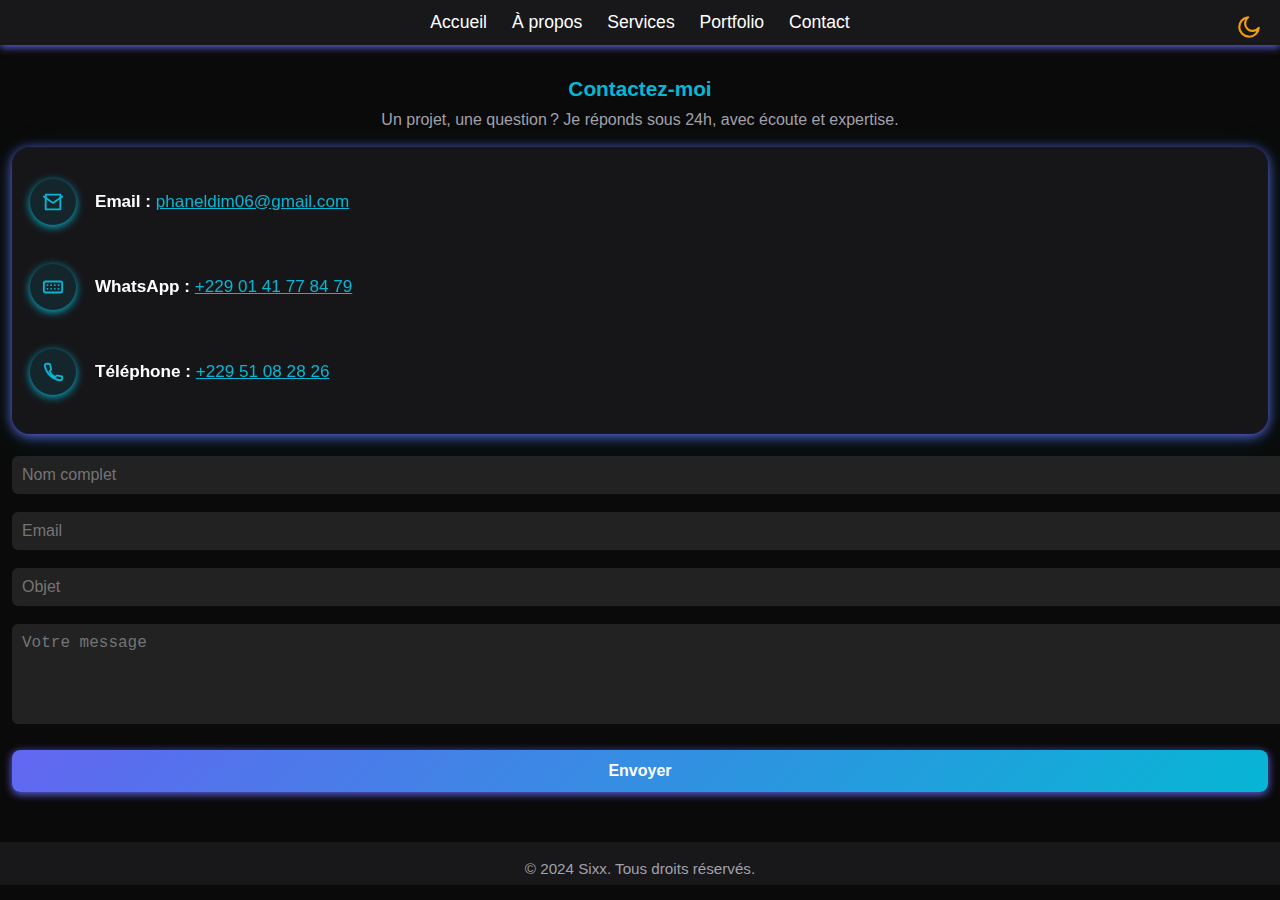
<file: contact.mobile.html>
<!DOCTYPE html>
<html lang="fr">
<head>
  <meta charset="UTF-8">
  <meta name="viewport" content="width=device-width, initial-scale=1.0">
  <title>Contact - Sixx Mobile</title>
  <style>
    body {
      font-family: 'Inter', sans-serif;
      background: #0a0a0a;
      color: #fff;
      margin: 0;
      padding: 0;
      transition: background 0.3s, color 0.3s;
    }
    [data-theme="light"] body {
      background: #f6f6f6;
      color: #18181b;
    }
    [data-theme="light"] .navbar {
      background: #fff;
      box-shadow: 0 2px 8px #06b6d4;
    }
    [data-theme="light"] .navbar a {
      color: #18181b;
    }
    [data-theme="light"] .contact-card {
      background: #fff;
      color: #18181b;
      box-shadow: 0 2px 8px #06b6d4;
    }
    [data-theme="light"] .form-input, [data-theme="light"] .form-textarea {
      background: #f3f3f3;
      color: #18181b;
    }
    [data-theme="light"] .btn {
      background: linear-gradient(135deg, #06b6d4 0%, #6366f1 100%);
      color: #fff;
    }
    [data-theme="light"] .footer {
      background: #fff;
      color: #6366f1;
    }
    .navbar {
      background: #18181b;
      padding: 12px 0;
      text-align: center;
      font-size: 1.1rem;
      box-shadow: 0 2px 8px #6366f1;
    }
    .navbar a {
      color: #fff;
      text-decoration: none;
      margin: 0 10px;
      font-weight: 500;
    }
    .contact-section {
      padding: 32px 12px 18px 12px;
      text-align: center;
    }
    .contact-title {
      font-size: 1.3rem;
      font-weight: 700;
      margin-bottom: 10px;
      color: #06b6d4;
    }
    .contact-desc {
      font-size: 1rem;
      margin-bottom: 18px;
      color: #a1a1aa;
    }
    .contact-card {
      background: rgba(24,24,27,0.92);
      border-radius: 18px;
      box-shadow: 0 6px 32px #06b6d422, 0 2px 12px #6366f1;
      padding: 22px 14px 16px 14px;
      margin-bottom: 22px;
      text-align: left;
      backdrop-filter: blur(6px);
      border: 1.5px solid #23234a44;
      animation: fadeInContact 0.7s cubic-bezier(.23,1.01,.32,1) both;
    }
    .contact-info {
      font-size: 1.07rem;
      margin-bottom: 14px;
      color: #fff;
      display: flex;
      align-items: center;
      gap: 0.5em;
      background: none;
      border-radius: 8px;
      padding: 0.5em 0.2em;
      box-shadow: none;
      transition: background 0.2s, box-shadow 0.2s;
    }
    .contact-info:hover {
      background: #06b6d41a;
      box-shadow: 0 2px 8px #06b6d4;
    }
    .contact-icon {
      min-width: 32px;
      min-height: 32px;
      display: inline-flex;
      align-items: center;
      justify-content: center;
      font-size: 1.2em;
      margin-right: 8px;
      background: #06b6d41a;
      color: #06b6d4;
      border-radius: 50%;
      box-shadow: 0 2px 8px #06b6d4;
      transition: background 0.2s, box-shadow 0.2s;
    }
    .contact-card-contacts {
      display: flex;
      flex-direction: column;
      gap: 0.5em;
    }
    @keyframes fadeInContact {
      0% { opacity:0; transform:translateY(32px) scale(0.98); }
      60% { opacity:0.7; transform:translateY(8px) scale(1.01); }
      100% { opacity:1; transform:translateY(0) scale(1); }
    }
    .contact-form {
      display: flex;
      flex-direction: column;
      gap: 10px;
      margin-top: 10px;
    }
    .form-input, .form-textarea {
      width: 100%;
      padding: 10px;
      border-radius: 6px;
      border: none;
      font-size: 1rem;
      margin-bottom: 8px;
      background: #222;
      color: #fff;
    }
    .form-textarea {
      resize: vertical;
      min-height: 80px;
    }
    .btn {
      background: linear-gradient(135deg, #6366f1 0%, #06b6d4 100%);
      color: #fff;
      border: none;
      border-radius: 8px;
      padding: 12px 24px;
      font-size: 1rem;
      font-weight: 600;
      text-decoration: none;
      box-shadow: 0 2px 8px #6366f1;
      transition: background 0.2s;
      margin-top: 8px;
    }
    .footer {
      text-align: center;
      font-size: 0.95rem;
      color: #a1a1aa;
      padding: 18px 0 8px 0;
      background: #18181b;
      margin-top: 32px;
    }
  </style>
</head>
<body>
  <nav class="navbar">
    <a href="index.mobile.html">Accueil</a>
    <a href="about.html">À propos</a>
    <a href="services.html">Services</a>
    <a href="portfolio.html">Portfolio</a>
    <a href="contact.mobile.html" class="active">Contact</a>
    <span id="themeToggleMobile" style="float:right;position:absolute;right:18px;top:14px;cursor:pointer;">
      <svg id="themeIconMobile" width="26" height="26" viewBox="0 0 24 24" fill="none" stroke="#06b6d4" stroke-width="2" stroke-linecap="round" stroke-linejoin="round">
        <circle cx="12" cy="12" r="5"/>
        <path d="M12 1v2"/><path d="M12 21v2"/><path d="M4.22 4.22l1.42 1.42"/><path d="M18.36 18.36l1.42 1.42"/><path d="M1 12h2"/><path d="M21 12h2"/><path d="M4.22 19.78l1.42-1.42"/><path d="M18.36 5.64l1.42-1.42"/>
      </svg>
    </span>
  </nav>
  <section class="contact-section">
    <div class="contact-title">Contactez-moi</div>
    <div class="contact-desc">Un projet, une question ? Je réponds sous 24h, avec écoute et expertise.</div>
    <div class="contact-card">
      <div class="contact-card-contacts">
        <div class="contact-info contact-anim">
          <span class="contact-icon" style="background:#06b6d41a;color:#06b6d4;border-radius:50%;padding:7px;display:inline-flex;align-items:center;justify-content:center;margin-right:10px;">
            <svg width="22" height="22" viewBox="0 0 24 24" fill="none" stroke="#06b6d4" stroke-width="2" stroke-linecap="round" stroke-linejoin="round"><path d="M4 4h16v16H4z"/><path d="M22 6l-10 7L2 6"/></svg>
          </span>
          <span><strong>Email :</strong> <a href="mailto:phaneldim06@gmail.com" style="color:#06b6d4;text-decoration:underline;">phaneldim06@gmail.com</a></span>
        </div>
        <div class="contact-info contact-anim">
          <span class="contact-icon" style="background:#06b6d41a;color:#06b6d4;border-radius:50%;padding:7px;display:inline-flex;align-items:center;justify-content:center;margin-right:10px;">
            <svg width="22" height="22" viewBox="0 0 24 24" fill="none" stroke="#06b6d4" stroke-width="2" stroke-linecap="round" stroke-linejoin="round"><rect x="2" y="6" width="20" height="12" rx="2"/><path d="M6 10h.01"/><path d="M6 14h.01"/><path d="M10 10h.01"/><path d="M10 14h.01"/><path d="M14 10h.01"/><path d="M14 14h.01"/><path d="M18 10h.01"/><path d="M18 14h.01"/></svg>
          </span>
          <span><strong>WhatsApp :</strong> <a href="https://wa.me/2290141778479" style="color:#06b6d4;text-decoration:underline;">+229 01 41 77 84 79</a></span>
        </div>
        <div class="contact-info contact-anim">
          <span class="contact-icon" style="background:#06b6d41a;color:#06b6d4;border-radius:50%;padding:7px;display:inline-flex;align-items:center;justify-content:center;margin-right:10px;">
            <svg width="22" height="22" viewBox="0 0 24 24" fill="none" stroke="#06b6d4" stroke-width="2" stroke-linecap="round" stroke-linejoin="round"><path d="M22 16.92V19a2 2 0 0 1-2.18 2A19.86 19.86 0 0 1 3 5.18 2 2 0 0 1 5 3h2.09a2 2 0 0 1 2 1.72c.13 1.07.37 2.13.72 3.16a2 2 0 0 1-.45 2.11l-1.27 1.27a16 16 0 0 0 6.29 6.29l1.27-1.27a2 2 0 0 1 2.11-.45c1.03.35 2.09.59 3.16.72A2 2 0 0 1 21 16.92z"/></svg>
          </span>
          <span><strong>Téléphone :</strong> <a href="tel:+22951082826" style="color:#06b6d4;text-decoration:underline;">+229 51 08 28 26</a></span>
        </div>
      </div>
    </div>
    <form class="contact-form">
      <input type="text" class="form-input" placeholder="Nom complet" required>
      <input type="email" class="form-input" placeholder="Email" required>
      <input type="text" class="form-input" placeholder="Objet" required>
      <textarea class="form-textarea" placeholder="Votre message" required></textarea>
      <button type="submit" class="btn">Envoyer</button>
    </form>
  </section>
  <footer class="footer">&copy; 2024 Sixx. Tous droits réservés.</footer>
</footer>

<script>
// Gestion du mode jour/nuit mobile
function setThemeMobile(theme) {
  document.documentElement.setAttribute('data-theme', theme);
  localStorage.setItem('themeMobile', theme);
  // Changer l'icône
  const icon = document.getElementById('themeIconMobile');
  if(icon) {
    if(theme === 'light') {
      icon.innerHTML = '<circle cx="12" cy="12" r="5"/><path d="M12 1v2"/><path d="M12 21v2"/><path d="M4.22 4.22l1.42 1.42"/><path d="M18.36 18.36l1.42 1.42"/><path d="M1 12h2"/><path d="M21 12h2"/><path d="M4.22 19.78l1.42-1.42"/><path d="M18.36 5.64l1.42-1.42"/>';
      icon.setAttribute('stroke', '#06b6d4');
    } else {
      icon.innerHTML = '<path d="M21 12.79A9 9 0 1111.21 3a7 7 0 109.79 9.79z"/>';
      icon.setAttribute('stroke', '#f59e0b');
    }
  }
}
function toggleThemeMobile() {
  const current = document.documentElement.getAttribute('data-theme') || 'dark';
  setThemeMobile(current === 'dark' ? 'light' : 'dark');
}
document.addEventListener('DOMContentLoaded', function() {
  // Appliquer le thème sauvegardé
  const saved = localStorage.getItem('themeMobile');
  setThemeMobile(saved ? saved : 'dark');
  // Toggle au clic sur l'icône
  const themeToggle = document.getElementById('themeToggleMobile');
  if(themeToggle) themeToggle.addEventListener('click', toggleThemeMobile);
});
</script>
</body>
</html>
</file>
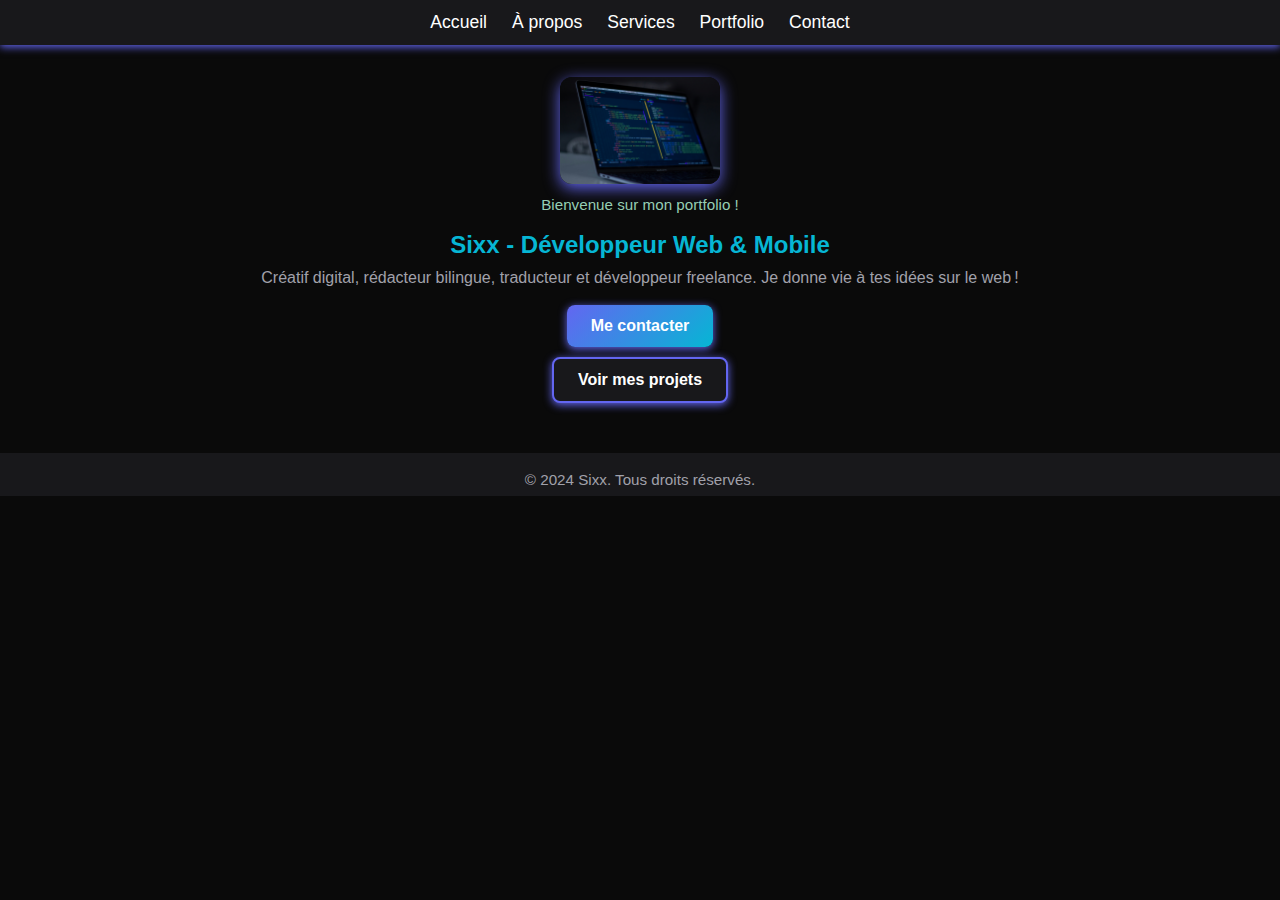
<file: index.mobile.html>
<!DOCTYPE html>
<html lang="fr">
<head>
  <meta charset="UTF-8">
  <meta name="viewport" content="width=device-width, initial-scale=1.0">
  <title>Sixx - Accueil Mobile</title>
  <style>
    body {
      font-family: 'Inter', sans-serif;
      background: #0a0a0a;
      color: #fff;
      margin: 0;
      padding: 0;
    }
    .navbar {
      background: #18181b;
      padding: 12px 0;
      text-align: center;
      font-size: 1.1rem;
      box-shadow: 0 2px 8px #6366f1;
    }
    .navbar a {
      color: #fff;
      text-decoration: none;
      margin: 0 10px;
      font-weight: 500;
    }
    .hero {
      padding: 32px 12px 18px 12px;
      text-align: center;
    }
    .hero-title {
      font-size: 1.5rem;
      font-weight: 700;
      margin-bottom: 10px;
      color: #06b6d4;
    }
    .hero-desc {
      font-size: 1rem;
      margin-bottom: 18px;
      color: #a1a1aa;
    }
    .hero-img {
      width: 160px;
      margin: 0 auto 12px auto;
      display: block;
      border-radius: 12px;
      box-shadow: 0 4px 16px #6366f1;
    }
    .hero-pc-text {
      font-size: 0.95rem;
      color: #96ceb4;
      margin-bottom: 18px;
    }
    .hero-btns {
      display: flex;
      flex-direction: column;
      gap: 10px;
      align-items: center;
      margin-top: 10px;
    }
    .btn {
      background: linear-gradient(135deg, #6366f1 0%, #06b6d4 100%);
      color: #fff;
      border: none;
      border-radius: 8px;
      padding: 12px 24px;
      font-size: 1rem;
      font-weight: 600;
      text-decoration: none;
      box-shadow: 0 2px 8px #6366f1;
      transition: background 0.2s;
    }
    .btn-secondary {
      background: #18181b;
      border: 2px solid #6366f1;
      color: #fff;
    }
    .footer {
      text-align: center;
      font-size: 0.95rem;
      color: #a1a1aa;
      padding: 18px 0 8px 0;
      background: #18181b;
      margin-top: 32px;
    }
  </style>
</head>
<body>
  <nav class="navbar">
    <a href="index.mobile.html" class="active">Accueil</a>
    <a href="about.html">À propos</a>
    <a href="services.html">Services</a>
    <a href="portfolio.html">Portfolio</a>
    <a href="contact.mobile.html">Contact</a>
  </nav>
  <section class="hero">
    <img src="assets/laptop-code.jpg" alt="PC" class="hero-img">
    <div class="hero-pc-text">Bienvenue sur mon portfolio !</div>
    <h1 class="hero-title">Sixx - Développeur Web & Mobile</h1>
    <div class="hero-desc">Créatif digital, rédacteur bilingue, traducteur et développeur freelance. Je donne vie à tes idées sur le web !</div>
    <div class="hero-btns">
      <a href="contact.mobile.html" class="btn">Me contacter</a>
      <a href="portfolio.html" class="btn btn-secondary">Voir mes projets</a>
    </div>
  </section>
  <footer class="footer">&copy; 2024 Sixx. Tous droits réservés.</footer>
</body>
</html>
</file>
